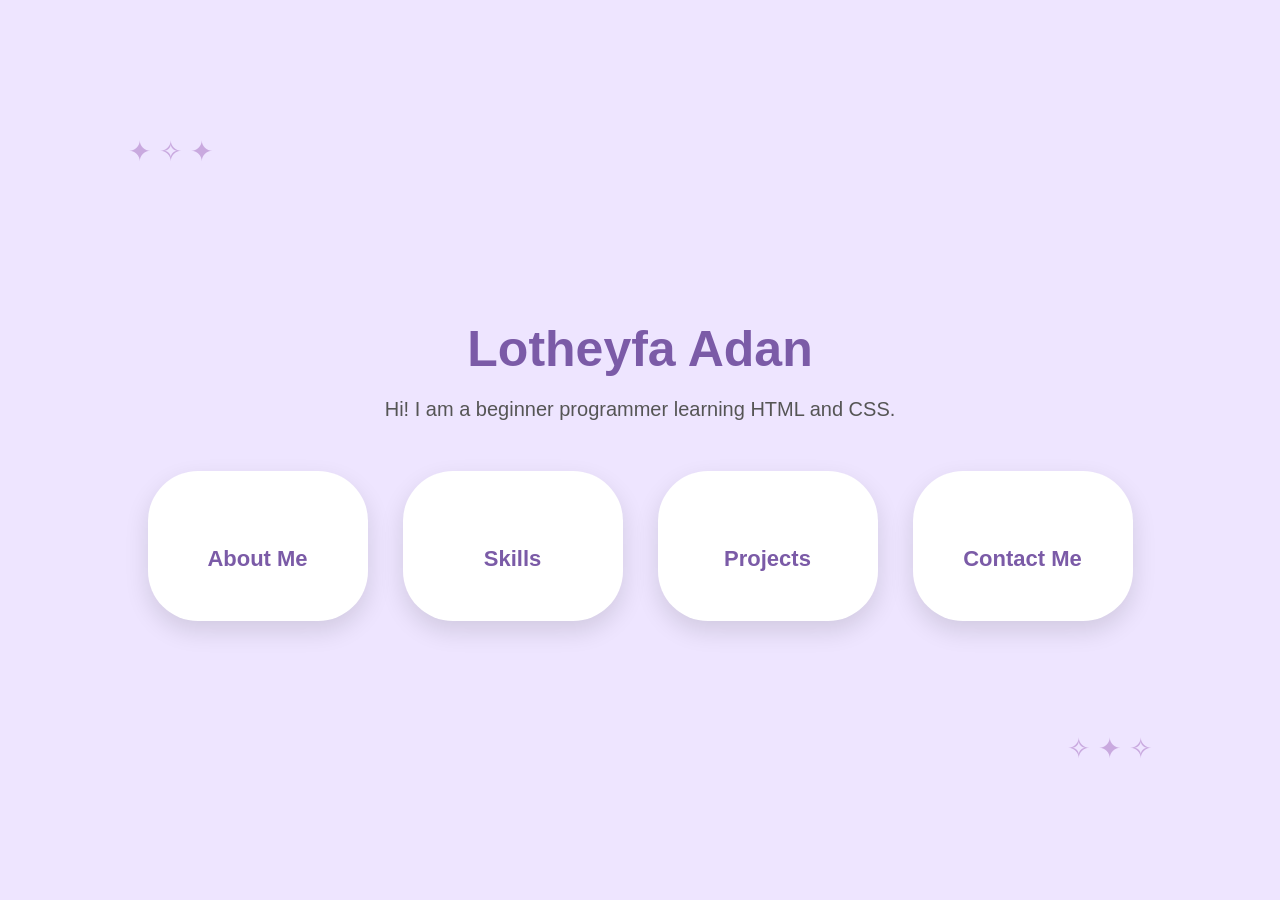
<file: Index.html>
<!DOCTYPE html>
<html lang="en">

<head>
    <meta charset="UTF-8">
    <meta name="viewport" content="width=device-width, initial-scale=1.0">
    <title>My Portfolio</title>
    <link rel="stylesheet" href="style.css">
</head>

<body>

    <section class="cover">
       <div class="container">
        <h1>Lotheyfa Adan</h1>

        <p>
            Hi! I am a beginner programmer learning HTML and CSS.
        </p>
  
        <div class="book-bubbles">

            <a href="about.html">
                <br>
                About Me
            </a>

            <a href="skills.html">
                <br>
                Skills
            </a>

            <a href="projects.html">
                <br>
                Projects
            </a>

            <a href="contact.html">
                <br>
                Contact Me
            </a>

        </div>
</div>
    </section>

</body>

</html>
</file>
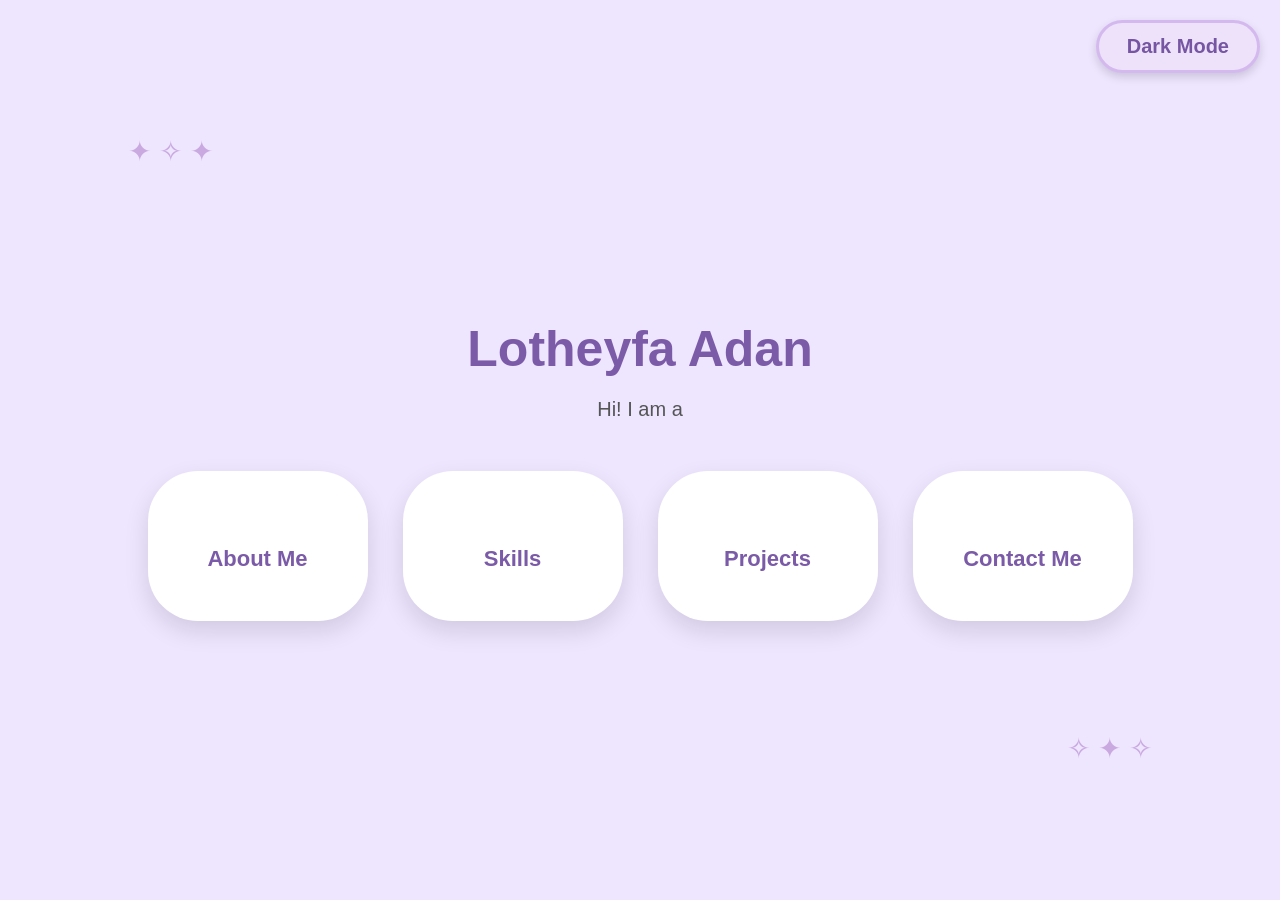
<file: index.html>
<!DOCTYPE html>
<html lang="en">

<head>
    <meta charset="UTF-8">
    <meta name="viewport" content="width=device-width, initial-scale=1.0">
    <title>My Portfolio</title>
    <link rel="stylesheet" href="style.css">
</head>

<body>
<button id="darkModeButton"> Dark Mode</button>
    <section class="cover">
       <div class="container">
        <h1>Lotheyfa Adan</h1>
        
        <p id="typing-text"></p>
  
        <div class="book-bubbles">

            <a href="about.html">
                <br>
                About Me
            </a>

            <a href="skills.html">
                <br>
                Skills
            </a>

            <a href="projects.html">
                <br>
                Projects
            </a>

            <a href="contact.html">
                <br>
                Contact Me
            </a>

        </div>
</div>
    </section>
<script src="script.js"></script>
</body>

</html>
</file>
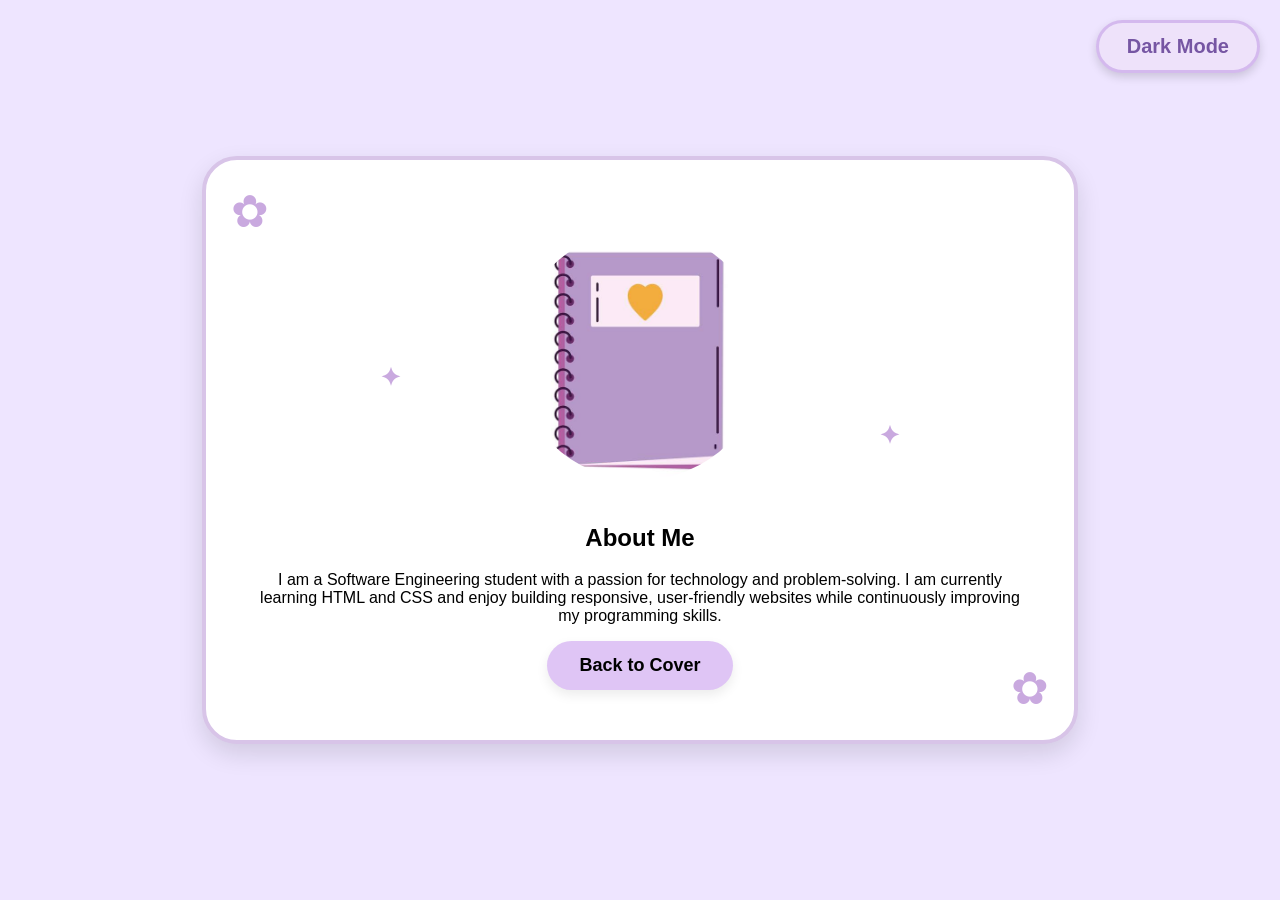
<file: about.html>
<!DOCTYPE html>
<html lang="en">

<head>
    <meta charset="UTF-8">
    <meta name="viewport" content="width=device-width, initial-scale=1.0">
    <title>About Me</title>
    <link rel="stylesheet" href="style.css">
</head>

<body>
<button id="darkModeButton">Dark Mode</button>
<section class="page">
    <img src="images/about_me.jpg" alt="About Me">
    <h1>About Me </h1>
    <p>
        I am a Software Engineering student with a passion for technology
        and problem-solving. I am currently learning HTML and CSS and enjoy
        building responsive, user-friendly websites while continuously
        improving my programming skills.
    </p>

    <a href="index.html">Back to Cover</a>
    

</section>
<script src="script.js"></script>
</body>
</html>
</file>
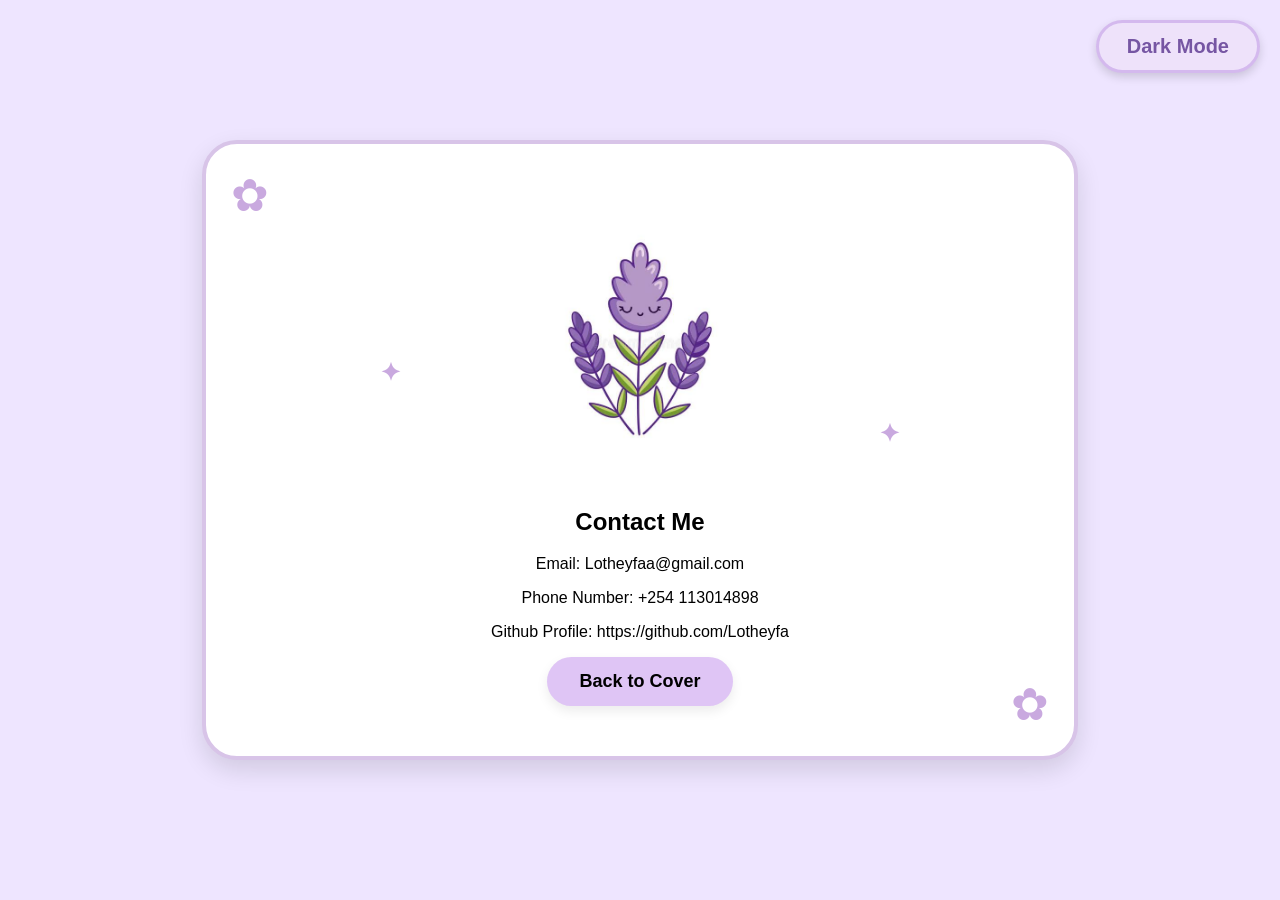
<file: contact.html>
<!DOCTYPE html>
<html lang="en">

<head>
    <meta charset="UTF-8">
    <meta name="viewport" content="width=device-width, initial-scale=1.0">
    <title>Contact Me</title>
    <link rel="stylesheet" href="style.css">
</head>

<body>
<button id="darkModeButton">Dark Mode</button>
<section class="page">
<img src="images/contact.jpg" alt="Contact me">
    <h1>Contact Me </h1>

    <p>Email: Lotheyfaa@gmail.com</p>
    <p>Phone Number: +254 113014898</p>
    <p>Github Profile: https://github.com/Lotheyfa </p>

    <a href="index.html">Back to Cover</a>

</section>
<script src="script.js"></script>
</body>
</html>
</file>
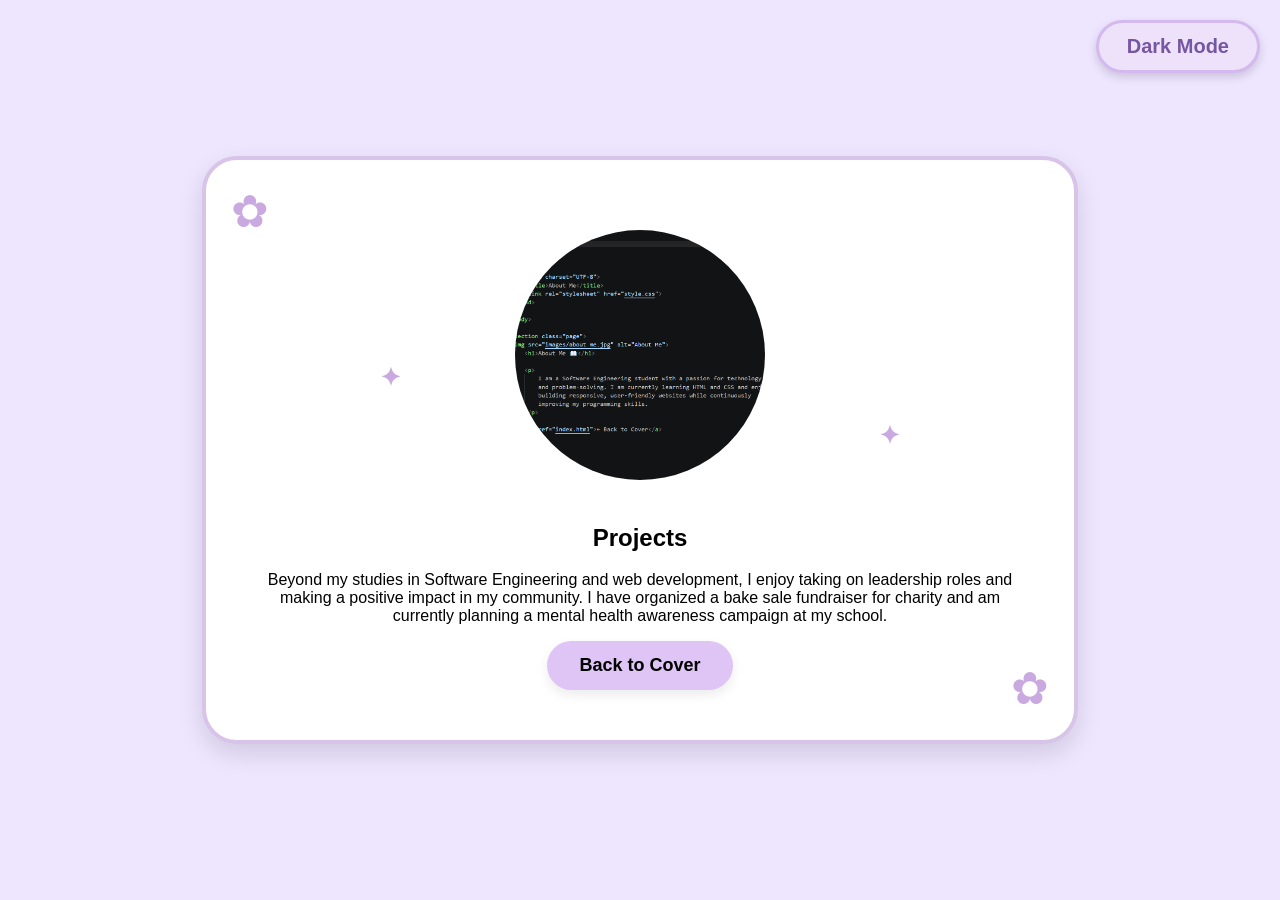
<file: projects.html>
<!DOCTYPE html>
<html lang="en">

<head>
    <meta charset="UTF-8">
    <meta name="viewport" content="width=device-width, initial-scale=1.0">
    <title>Projects</title>
    <link rel="stylesheet" href="style.css">
</head>

<body>
<button id="darkModeButton">Dark Mode</button>
<section class="page">
<img src="images/projects.png" alt="My Projects">
    <h1>Projects </h1>

    <p>
        Beyond my studies in Software Engineering and web development,
        I enjoy taking on leadership roles and making a positive impact
        in my community.

        I have organized a bake sale fundraiser for charity and am currently
        planning a mental health awareness campaign at my school.
    </p>

    <a href="index.html"> Back to Cover</a>

</section>
<script src="script.js"></script>
</body>
</html>
</file>
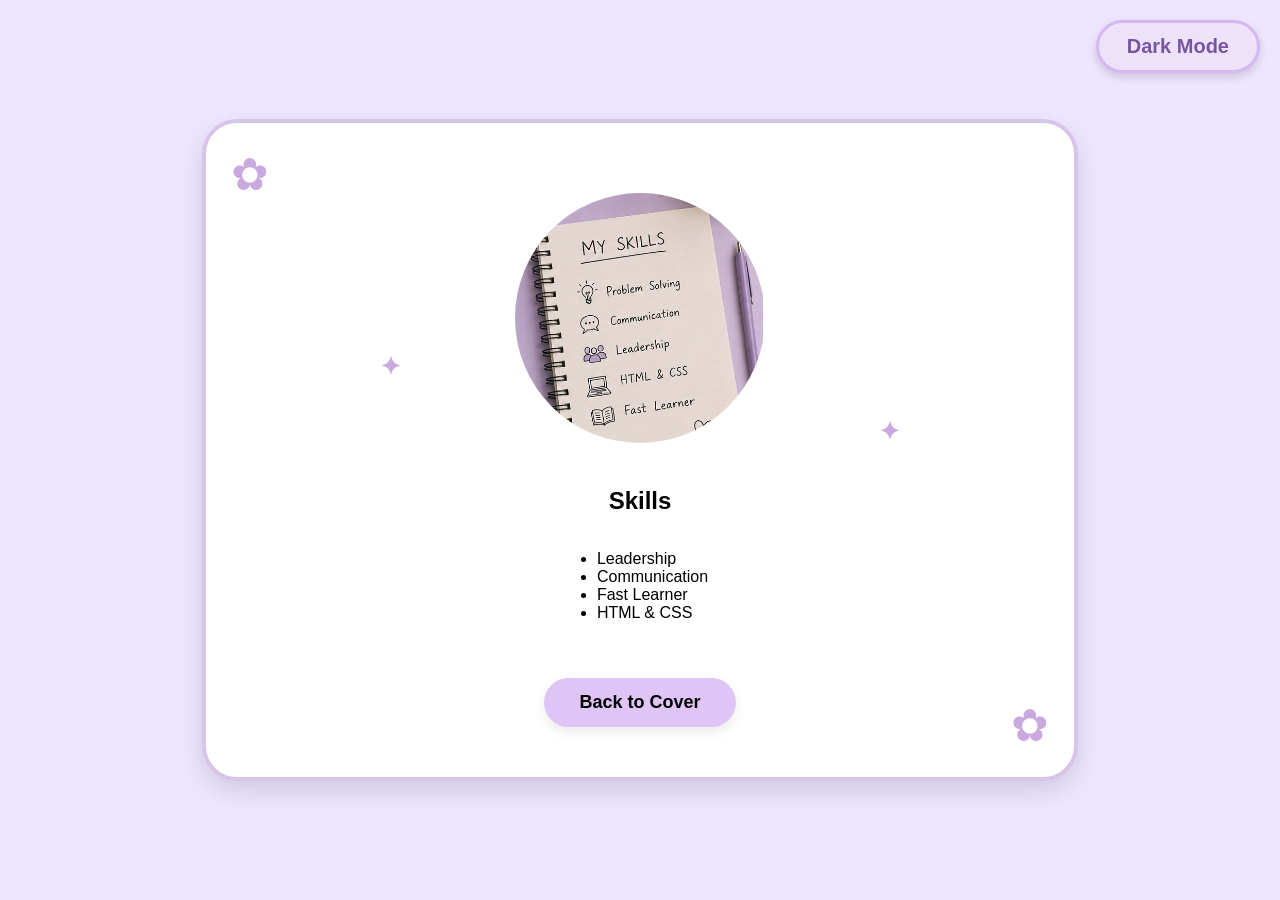
<file: skills.html>
<!DOCTYPE html>
<html lang="en">

<head>
    <meta charset="UTF-8">
    <meta name="viewport" content="width=device-width, initial-scale=1.0">
    <title>Skills</title>
    <link rel="stylesheet" href="style.css">
</head>

<body>
<button id="darkModeButton">Dark Mode</button>
<section class="page">
<img src="images/skills.jpg" alt="My Skills">
    <h1>Skills </h1>

    <ul>
        <li>Leadership</li>
        <li>Communication</li>
        <li>Fast Learner</li>
        <li>HTML & CSS</li>
    </ul>

    <a href="index.html" class="back-button">Back to Cover</a>

</section>
<script src="script.js"></script>
</body>
</html>
</file>
<file: style.css>
body {
    background-color: #eee5ff;
    font-family: Arial, sans-serif;
    margin: 0;
    min-height: 100vh;
    width: 100%;
    display: flex;
    justify-content: center;
    align-items: center;
}

.cover {
    text-align: center;
    width: 100%;
}

.container {
    width: 100%;
}

.cover h1 {
    font-size: 50px;
    color: #7b5ba7;
    margin-bottom: 15px;
}

.cover p {
    font-size: 20px;
    color: #555;
    margin-bottom: 50px;
    padding: 0 20px;
}

.book-bubbles {
    display: flex;
    justify-content: center;
    align-items: center;
    gap: 35px;
}

.book-bubbles a {
    width: 220px;
    height: 150px;
    background-color: white;
    border-radius: 50px;

    display: flex;
    justify-content: center;
    align-items: center;
    flex-direction: column;

    text-decoration: none;
    color: #7b5ba7;

    font-size: 22px;
    font-weight: bold;

    box-shadow: 0 10px 25px rgba(0, 0, 0, 0.12);

    transition: 0.3s;
}

.book-bubbles a:hover {
    transform: translateY(-10px);
    box-shadow: 0 15px 30px rgba(0, 0, 0, 0.18);
}


/* PAGE DESIGN */

.page {
    background-color: white;
    width: 60%;
    padding: 50px;
    border-radius: 35px;
    text-align: center;

    border: 4px solid #d8c4e8;

    box-shadow: 0 10px 25px rgba(0, 0, 0, 0.12);

    position: relative;
}

.page img {
    width: 250px;
    height: 250px;
    object-fit: cover;
    border-radius: 50%;
    margin: 20px;
}


/* FLOWER ANIMATION */

.page::before {
    content: "🌸";
    position: absolute;
    top: -25px;
    left: -25px;
    font-size: 45px;
    animation: floatFlower 3s ease-in-out infinite;
}

.page::after {
    content: "🌷";
    position: absolute;
    bottom: -25px;
    right: -25px;
    font-size: 45px;
    animation: floatFlower 3s ease-in-out infinite;
}

@keyframes floatFlower {
    0% {
        transform: translateY(0px) rotate(0deg);
    }

    50% {
        transform: translateY(-10px) rotate(5deg);
    }

    100% {
        transform: translateY(0px) rotate(0deg);
    }
}


/* 📱 MOBILE */

@media (max-width: 600px) {

    body {
        min-height: 100vh;
        padding: 30px 0;
        box-sizing: border-box;
    }

    .cover {
        width: 100%;
    }

    .cover h1 {
        font-size: 36px;
    }

    .cover p {
        font-size: 17px;
        margin-bottom: 30px;
    }

    /* Stack the four bubbles vertically */
    .book-bubbles {
        flex-direction: column;
        gap: 18px;
    }

    .book-bubbles a {
        width: 75%;
        height: 100px;
        font-size: 20px;
        border-radius: 30px;
    }

    /* Other pages */
    .page {
        width: 80%;
        padding: 30px 20px;
        box-sizing: border-box;
    }

    .page h1 {
        font-size: 28px;
    }

    .page p {
        font-size: 16px;
    }

    .page img {
        width: 180px;
        height: 180px;
        margin: 15px;
    }

    /* Make flowers smaller on phones */
    .page::before {
        font-size: 32px;
        top: -18px;
        left: -10px;
    }

    .page::after {
        font-size: 32px;
        bottom: -18px;
        right: -10px;
    }
}
.cover::before {
    content: "✦  ✧  ✦";
    position: absolute;
    top: 15%;
    left: 10%;
    font-size: 28px;
    color: #c9a9df;
    animation: sparkle 3s ease-in-out infinite;
}

.cover::after {
    content: "✧  ✦  ✧";
    position: absolute;
    bottom: 15%;
    right: 10%;
    font-size: 28px;
    color: #c9a9df;
    animation: sparkle 3s ease-in-out infinite;
}

@keyframes sparkle {
    0%, 100% {
        opacity: 0.5;
        transform: translateY(0);
    }

    50% {
        opacity: 1;
        transform: translateY(-8px);
    }
}
.page ul {
    display: inline-block;
    text-align: left;
    padding-left: 25px;
}
/* ============================= */
/* SKILLS PAGE DECORATIONS */
/* ============================= */

.page::before {
    content: "✿";
    position: absolute;
    top: 25px;
    left: 25px;
    font-size: 45px;
    color: #c9a9df;
    animation: floatFlower 3s ease-in-out infinite;
}

.page::after {
    content: "✿";
    position: absolute;
    bottom: 25px;
    right: 25px;
    font-size: 45px;
    color: #c9a9df;
    animation: floatFlower 3s ease-in-out infinite;
}


/* Small sparkles */

.page {
    overflow: hidden;
}

.page h1::before {
    content: "✦";
    color: #c9a9df;
    font-size: 25px;
    position: absolute;
    left: 20%;
    top: 35%;
    animation: sparkle 3s ease-in-out infinite;
}

.page h1::after {
    content: "✦";
    color: #c9a9df;
    font-size: 25px;
    position: absolute;
    right: 20%;
    top: 45%;
    animation: sparkle 3s ease-in-out infinite;
}


/* Back to Cover button */

.page a {
    display: inline-block;

    background-color: #dfc5f5;

    color: black;

    text-decoration: none;

    font-size: 18px;
    font-weight: bold;

    padding: 14px 32px;

    border-radius: 30px;

    box-shadow: 0 5px 12px rgba(0, 0, 0, 0.08);

    transition: 0.3s;
}

.page a:hover {
    background-color: #d4b3ef;

    transform: translateY(-4px);

    box-shadow: 0 8px 18px rgba(0, 0, 0, 0.12);
}


/* Flower animation */

@keyframes floatFlower {

    0% {
        transform: translateY(0px) rotate(0deg);
    }

    50% {
        transform: translateY(-8px) rotate(5deg);
    }

    100% {
        transform: translateY(0px) rotate(0deg);
    }
}


/* Sparkle animation */

@keyframes sparkle {

    0%, 100% {
        opacity: 0.4;
        transform: scale(1);
    }

    50% {
        opacity: 1;
        transform: scale(1.2);
    }
}


/* ============================= */
/* MOBILE VERSION */
/* ============================= */

@media (max-width: 600px) {

    .page::before {
        top: 15px;
        left: 15px;
        font-size: 30px;
    }

    .page::after {
        bottom: 15px;
        right: 15px;
        font-size: 30px;
    }

    .page h1::before {
        left: 10%;
        top: 35%;
        font-size: 20px;
    }

    .page h1::after {
        right: 10%;
        top: 45%;
        font-size: 20px;
    }

    .page a {
        font-size: 16px;
        padding: 12px 25px;
    }
}
/* Back to Cover - Skills page */

.page .back-button {
    display: block !important;
    width: fit-content;

    margin: 40px auto 0 !important;

    padding: 14px 35px;

    background-color: #dfc5f5;
    color: black;

    text-decoration: none;
    font-size: 18px;
    font-weight: bold;

    border-radius: 30px;

    box-shadow: 0 5px 12px rgba(0, 0, 0, 0.08);

    transition: 0.3s;

    clear: both;
}

.page .back-button:hover {
    background-color: #d4b3ef;
    transform: translateY(-4px);
}
#darkButton {
    position: fixed;
    top: 20px;
    right: 20px;

    background-color: #f0e6ff;
    color: #7b5ba7;

    border: 2px solid #dfc5f5;
    border-radius: 25px;

    padding: 10px 18px;

    font-size: 15px;
    font-weight: bold;

    cursor: pointer;

    box-shadow: 0 5px 12px rgba(0, 0, 0, 0.08);
}
.dark-mode,
.dark-mode section {
    background-color: #222;
    color: white;
}
#darkModeButton {
    position: fixed;
    top: 20px;
    right: 20px;

    background-color: #eee2fa;
    color: #7656a3;

    border: 3px solid #d4b9ee;
    border-radius: 35px;

    padding: 12px 28px;

    font-size: 20px;
    font-weight: bold;

    cursor: pointer;

    box-shadow: 0 4px 10px rgba(0, 0, 0, 0.15);

    transition: 0.3s;
}

#darkModeButton:hover {
    transform: scale(1.05);
    background-color: #e5d5f7;
}
</file>
